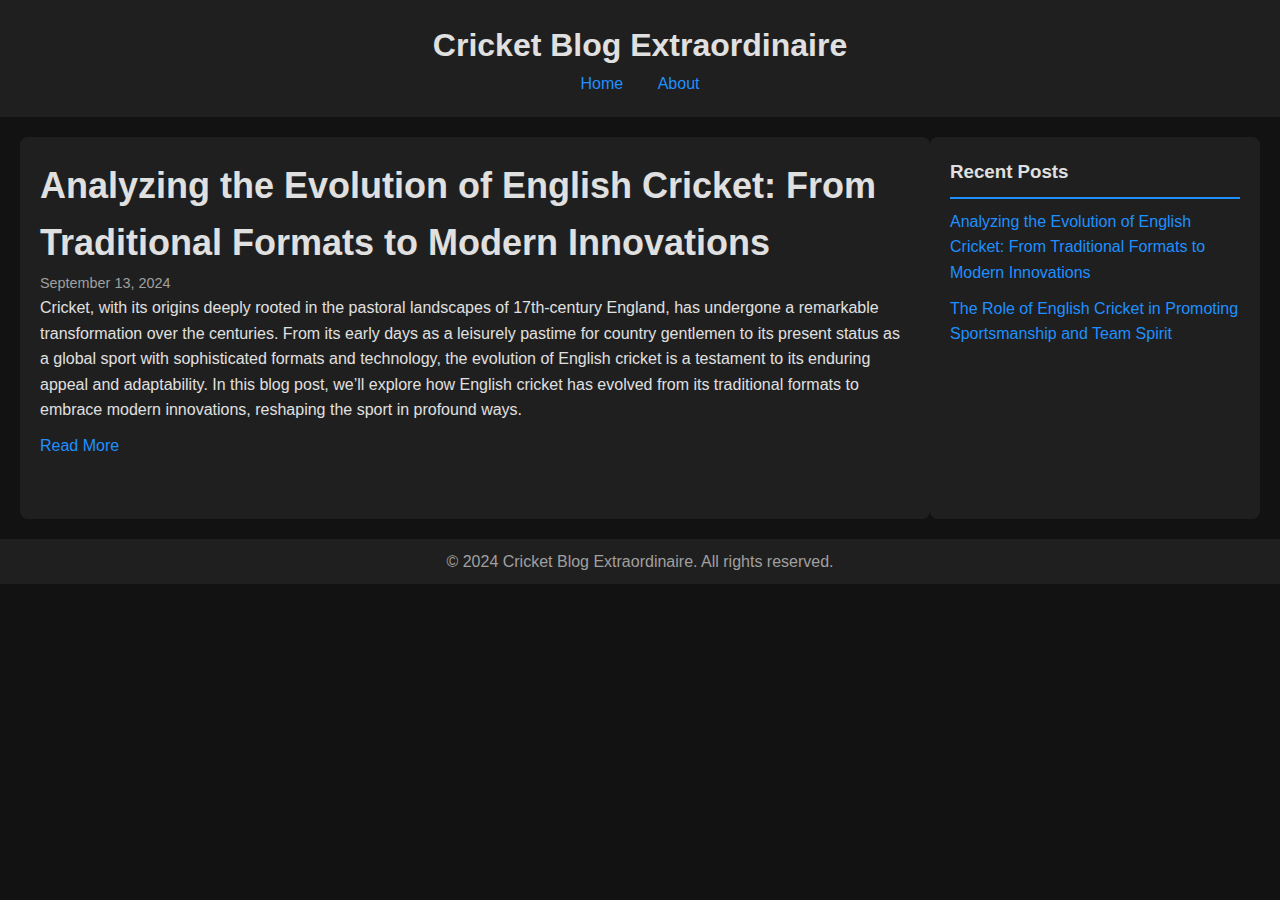
<file: index.html>
<!DOCTYPE html>
<html lang="en">
<head>
    <meta charset="UTF-8">
    <meta name="viewport" content="width=device-width, initial-scale=1.0">
    <title>Home - Cricket Blog Extraordinaire</title>
    <link rel="stylesheet" href="style.css">
</head>
<body>
    <header>
        <h1>Cricket Blog Extraordinaire</h1>
        <nav>
            <ul>
                <li><a href="index.html">Home</a></li>
                <li><a href="about.html">About</a></li>
            </ul>
        </nav>
    </header>

    <main>
        <section class="posts">
            <article>
                <h2><a href="post.html">Analyzing the Evolution of English Cricket: From Traditional Formats to Modern Innovations</a></h2>
                <p class="date">September 13, 2024</p>
                <p>Cricket, with its origins deeply rooted in the pastoral landscapes of 17th-century England, has undergone a remarkable transformation over the centuries. From its early days as a leisurely pastime for country gentlemen to its present status as a global sport with sophisticated formats and technology, the evolution of English cricket is a testament to its enduring appeal and adaptability. In this blog post, we’ll explore how English cricket has evolved from its traditional formats to embrace modern innovations, reshaping the sport in profound ways.</p>
                <a href="post.html" class="read-more">Read More</a>
            </article>
            <!-- Repeat for more posts -->
        </section>

        <aside>
            <h3>Recent Posts</h3>
            <ul>
                <li><a href="post.html">Analyzing the Evolution of English Cricket: From Traditional Formats to Modern Innovations</a></li>
                <li><a href="post2.html">The Role of English Cricket in Promoting Sportsmanship and Team Spirit</a></li>
            </ul>
            </ul>
        </aside>
    </main>

    <footer>
        <p>&copy; 2024 Cricket Blog Extraordinaire. All rights reserved.</p>
    </footer>
</body>
</html>
</file>
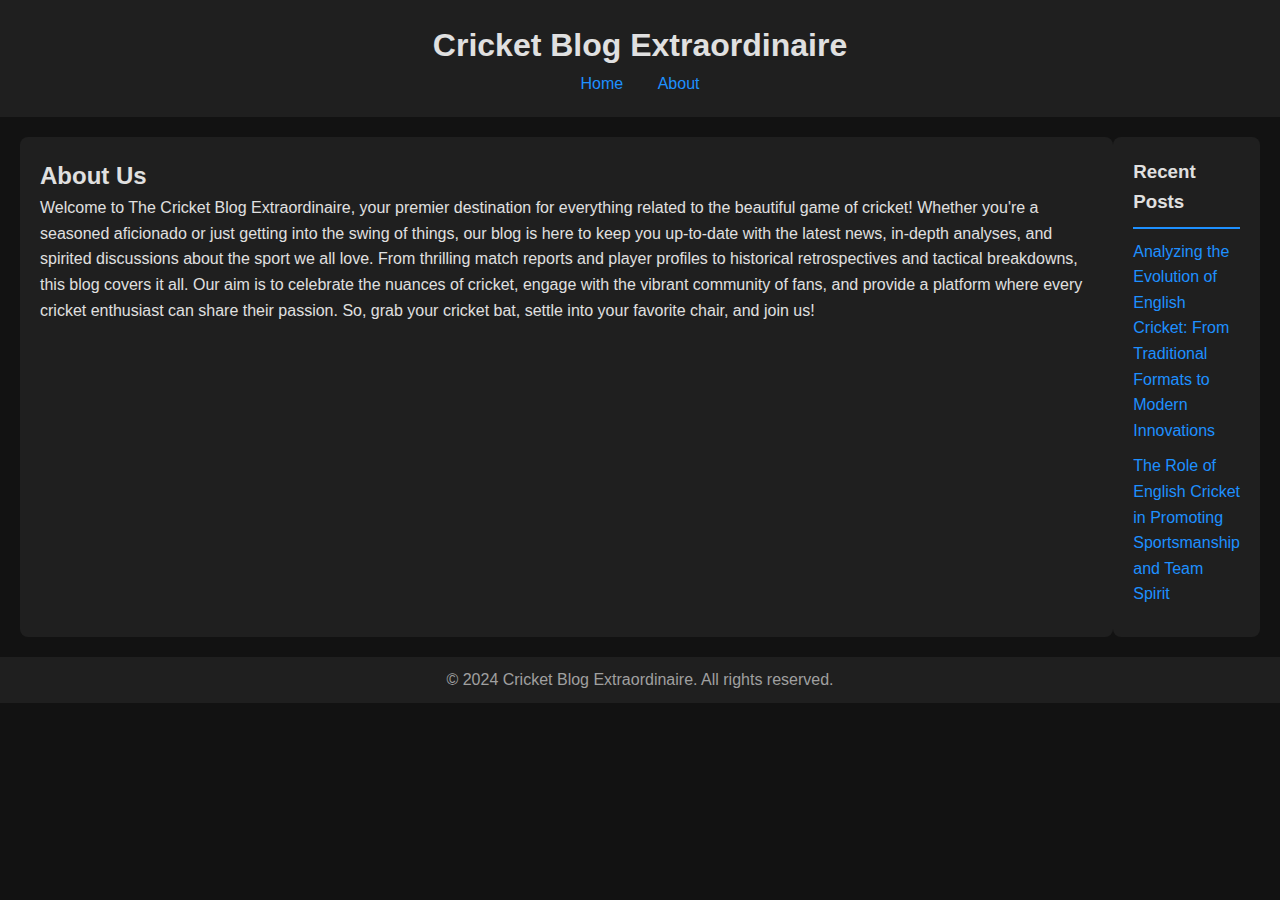
<file: about.html>
<!DOCTYPE html>
<html lang="en">
<head>
    <meta charset="UTF-8">
    <meta name="viewport" content="width=device-width, initial-scale=1.0">
    <title>About - Cricket Blog Extraordinaire</title>
    <link rel="stylesheet" href="style.css">
</head>
<body>
    <header>
        <h1>Cricket Blog Extraordinaire</h1>
        <nav>
            <ul>
                <li><a href="index.html">Home</a></li>
                <li><a href="about.html">About</a></li>
            </ul>
        </nav>
    </header>

    <main>
        <section class="about">
            <h2>About Us</h2>
            <p>Welcome to The Cricket Blog Extraordinaire, your premier destination for everything related to the beautiful game of cricket! Whether you're a seasoned aficionado or just getting into the swing of things, our blog is here to keep you up-to-date with the latest news, in-depth analyses, and spirited discussions about the sport we all love.

                From thrilling match reports and player profiles to historical retrospectives and tactical breakdowns, this blog covers it all. Our aim is to celebrate the nuances of cricket, engage with the vibrant community of fans, and provide a platform where every cricket enthusiast can share their passion.
                
                So, grab your cricket bat, settle into your favorite chair, and join us!</p>
        </section>

        <aside>
            <h3>Recent Posts</h3>
            <ul>
                <li><a href="post.html">Analyzing the Evolution of English Cricket: From Traditional Formats to Modern Innovations</a></li>
                <li><a href="post2.html">The Role of English Cricket in Promoting Sportsmanship and Team Spirit</a></li>
            </ul>
        </aside>
    </main>

    <footer>
        <p>&copy; 2024 Cricket Blog Extraordinaire. All rights reserved.</p>
    </footer>
</body>
</html>
</file>
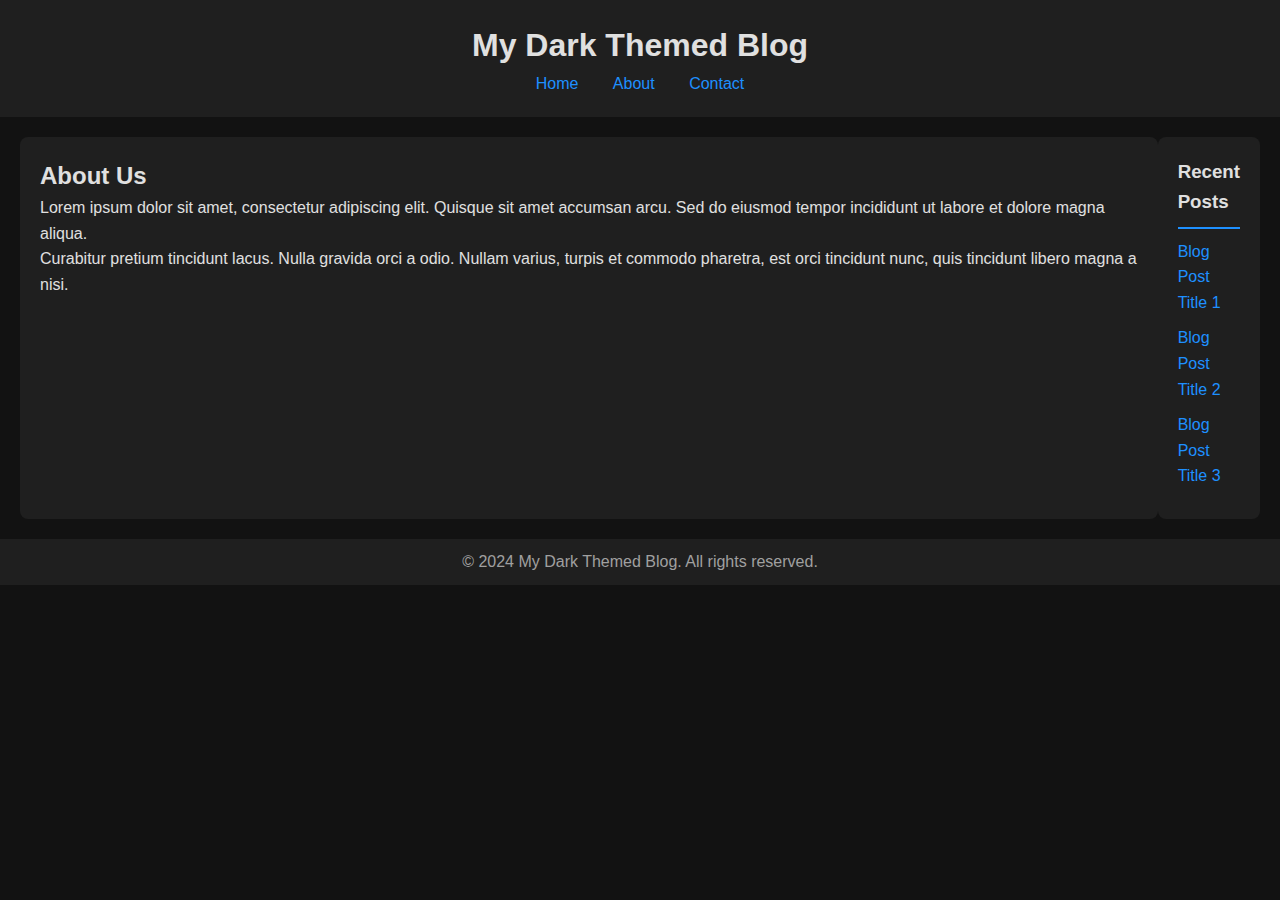
<file: contact.html>
<!DOCTYPE html>
<html lang="en">
<head>
    <meta charset="UTF-8">
    <meta name="viewport" content="width=device-width, initial-scale=1.0">
    <title>About - My Dark Themed Blog</title>
    <link rel="stylesheet" href="style.css">
</head>
<body>
    <header>
        <h1>My Dark Themed Blog</h1>
        <nav>
            <ul>
                <li><a href="home.html">Home</a></li>
                <li><a href="about.html">About</a></li>
                <li><a href="contact.html">Contact</a></li>
            </ul>
        </nav>
    </header>

    <main>
        <section class="about">
            <h2>About Us</h2>
            <p>Lorem ipsum dolor sit amet, consectetur adipiscing elit. Quisque sit amet accumsan arcu. Sed do eiusmod tempor incididunt ut labore et dolore magna aliqua.</p>
            <p>Curabitur pretium tincidunt lacus. Nulla gravida orci a odio. Nullam varius, turpis et commodo pharetra, est orci tincidunt nunc, quis tincidunt libero magna a nisi.</p>
        </section>

        <aside>
            <h3>Recent Posts</h3>
            <ul>
                <li><a href="post.html">Blog Post Title 1</a></li>
                <li><a href="post.html">Blog Post Title 2</a></li>
                <li><a href="post.html">Blog Post Title 3</a></li>
            </ul>
        </aside>
    </main>

    <footer>
        <p>&copy; 2024 My Dark Themed Blog. All rights reserved.</p>
    </footer>
</body>
</html>
</file>
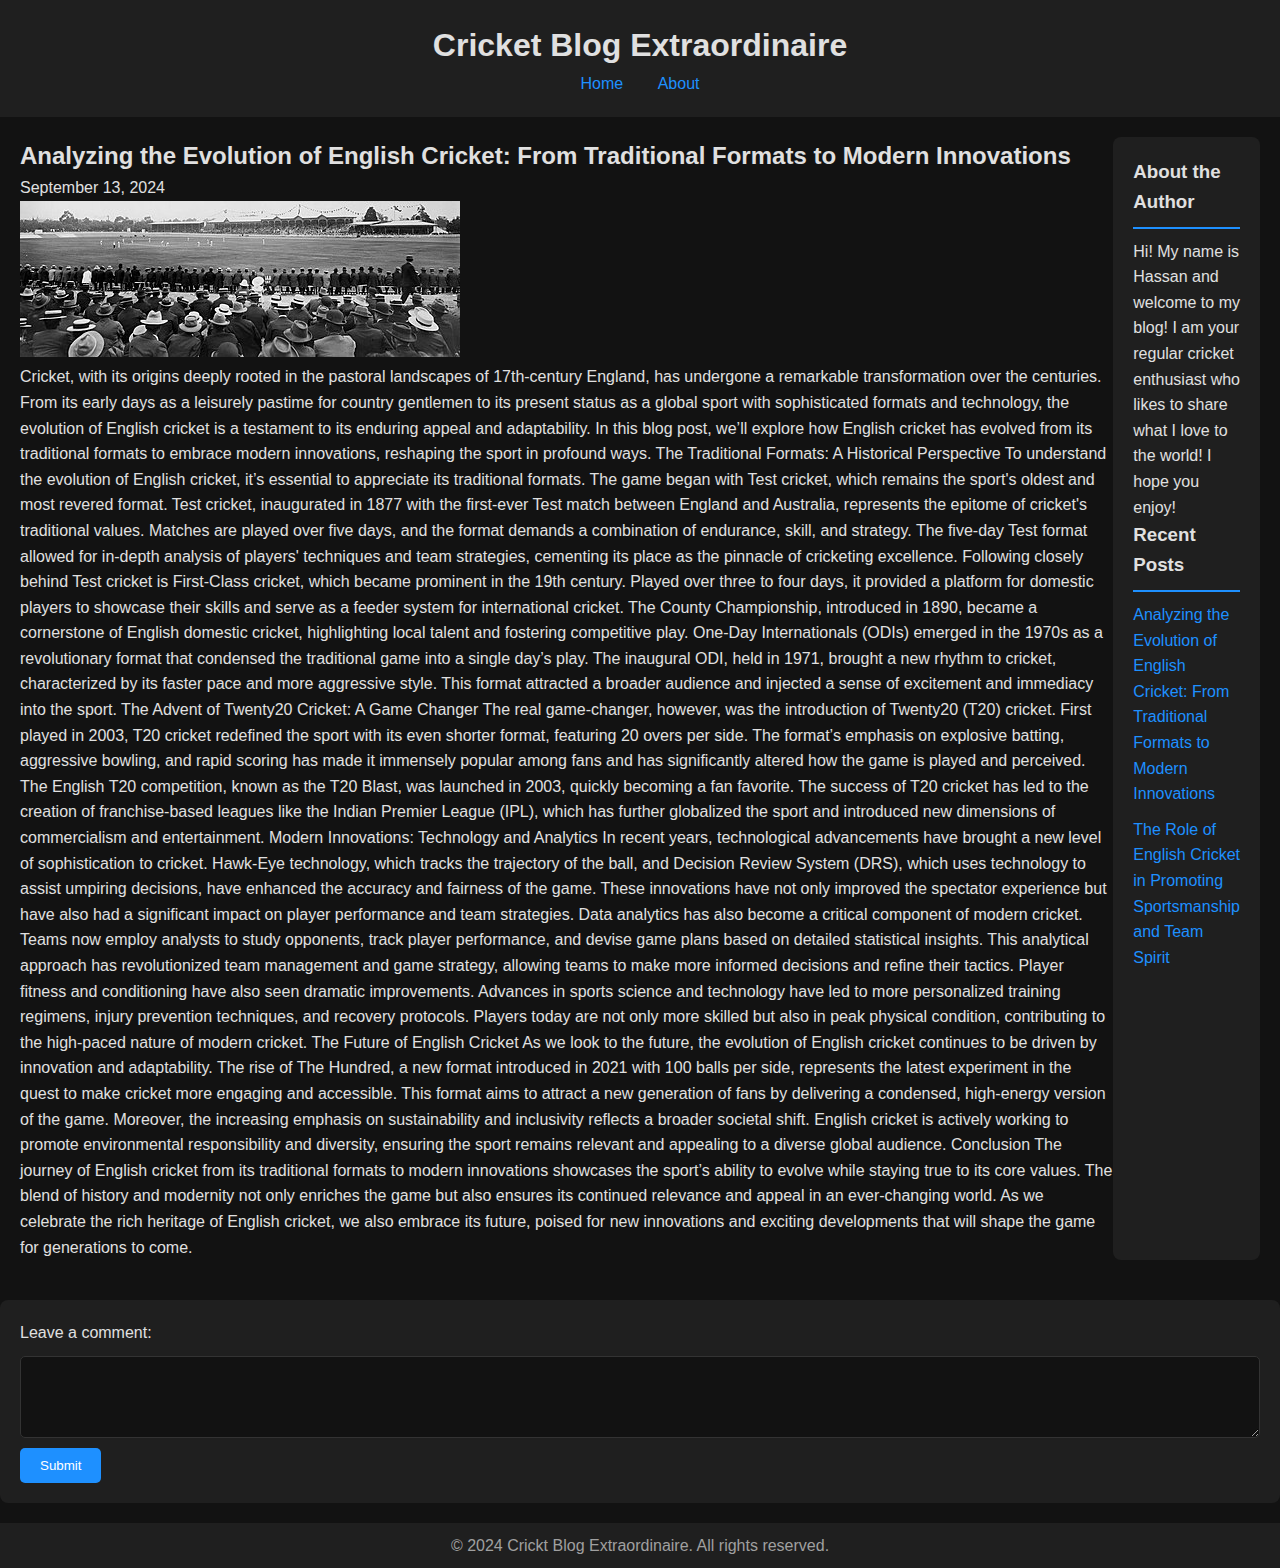
<file: post.html>
<!DOCTYPE html>
<html lang="en">
<head>
    <meta charset="UTF-8">
    <meta name="viewport" content="width=device-width, initial-scale=1.0">
    <title>Cricket Blog Extraordinaire</title>
    <link rel="stylesheet" href="style.css">
</head>
<body>
    <header>
        <h1>Cricket Blog Extraordinaire</h1>
        <nav>
            <ul>
                <li><a href="index.html">Home</a></li>
                <li><a href="about.html">About</a></li>
            </ul>
        </nav>
    </header>

    <main>
        <article>
            <h2>Analyzing the Evolution of English Cricket: From Traditional Formats to Modern Innovations</h2>
            <p class="date">September 13, 2024</p>
            <img src="path/to/image.jpg" alt="Blog Post Image">
            <p>Cricket, with its origins deeply rooted in the pastoral landscapes of 17th-century England, has undergone a remarkable transformation over the centuries. From its early days as a leisurely pastime for country gentlemen to its present status as a global sport with sophisticated formats and technology, the evolution of English cricket is a testament to its enduring appeal and adaptability. In this blog post, we’ll explore how English cricket has evolved from its traditional formats to embrace modern innovations, reshaping the sport in profound ways.
                
                
                The Traditional Formats: A Historical Perspective

                
                To understand the evolution of English cricket, it’s essential to appreciate its traditional formats. The game began with Test cricket, which remains the sport's oldest and most revered format. Test cricket, inaugurated in 1877 with the first-ever Test match between England and Australia, represents the epitome of cricket's traditional values. Matches are played over five days, and the format demands a combination of endurance, skill, and strategy. The five-day Test format allowed for in-depth analysis of players' techniques and team strategies, cementing its place as the pinnacle of cricketing excellence.
                
                Following closely behind Test cricket is First-Class cricket, which became prominent in the 19th century. Played over three to four days, it provided a platform for domestic players to showcase their skills and serve as a feeder system for international cricket. The County Championship, introduced in 1890, became a cornerstone of English domestic cricket, highlighting local talent and fostering competitive play.
                
                One-Day Internationals (ODIs) emerged in the 1970s as a revolutionary format that condensed the traditional game into a single day’s play. The inaugural ODI, held in 1971, brought a new rhythm to cricket, characterized by its faster pace and more aggressive style. This format attracted a broader audience and injected a sense of excitement and immediacy into the sport.
                
               
               
               The Advent of Twenty20 Cricket: A Game Changer

                
                The real game-changer, however, was the introduction of Twenty20 (T20) cricket. First played in 2003, T20 cricket redefined the sport with its even shorter format, featuring 20 overs per side. The format’s emphasis on explosive batting, aggressive bowling, and rapid scoring has made it immensely popular among fans and has significantly altered how the game is played and perceived.
                
                The English T20 competition, known as the T20 Blast, was launched in 2003, quickly becoming a fan favorite. The success of T20 cricket has led to the creation of franchise-based leagues like the Indian Premier League (IPL), which has further globalized the sport and introduced new dimensions of commercialism and entertainment.
                
                
                
                Modern Innovations: Technology and Analytics
                
                In recent years, technological advancements have brought a new level of sophistication to cricket. Hawk-Eye technology, which tracks the trajectory of the ball, and Decision Review System (DRS), which uses technology to assist umpiring decisions, have enhanced the accuracy and fairness of the game. These innovations have not only improved the spectator experience but have also had a significant impact on player performance and team strategies.
                
                
                Data analytics has also become a critical component of modern cricket. Teams now employ analysts to study opponents, track player performance, and devise game plans based on detailed statistical insights. This analytical approach has revolutionized team management and game strategy, allowing teams to make more informed decisions and refine their tactics.
                
                
                Player fitness and conditioning have also seen dramatic improvements. Advances in sports science and technology have led to more personalized training regimens, injury prevention techniques, and recovery protocols. Players today are not only more skilled but also in peak physical condition, contributing to the high-paced nature of modern cricket.
                
                
                
                The Future of English Cricket

                
                As we look to the future, the evolution of English cricket continues to be driven by innovation and adaptability. The rise of The Hundred, a new format introduced in 2021 with 100 balls per side, represents the latest experiment in the quest to make cricket more engaging and accessible. This format aims to attract a new generation of fans by delivering a condensed, high-energy version of the game.
                
                Moreover, the increasing emphasis on sustainability and inclusivity reflects a broader societal shift. English cricket is actively working to promote environmental responsibility and diversity, ensuring the sport remains relevant and appealing to a diverse global audience.
                
               
               
                Conclusion

                
                The journey of English cricket from its traditional formats to modern innovations showcases the sport’s ability to evolve while staying true to its core values. The blend of history and modernity not only enriches the game but also ensures its continued relevance and appeal in an ever-changing world. As we celebrate the rich heritage of English cricket, we also embrace its future, poised for new innovations and exciting developments that will shape the game for generations to come.</p>
        </article>

        <aside>
            <h3>About the Author</h3>
            <p>Hi! My name is Hassan and welcome to my blog! I am your regular cricket enthusiast who likes to share what I love to the world! I hope you enjoy!</p>
            <h3>Recent Posts</h3>
            <ul>
                <li><a href="#">Analyzing the Evolution of English Cricket: From Traditional Formats to Modern Innovations</a></li>
                <li><a href="post2.html">The Role of English Cricket in Promoting Sportsmanship and Team Spirit</a></li>
            </ul>
            </ul>
        </aside>
    </main>

    <section class="comments">
        
        <form action="#" method="post">
            <label for="comment">Leave a comment:</label>
            <textarea id="comment" name="comment" rows="4" required></textarea>
            <button type="submit">Submit</button>
        </form>
    </section>

    <footer>
        <p>&copy; 2024 Crickt Blog Extraordinaire. All rights reserved.</p>
    </footer>
</body>
</html>
</file>
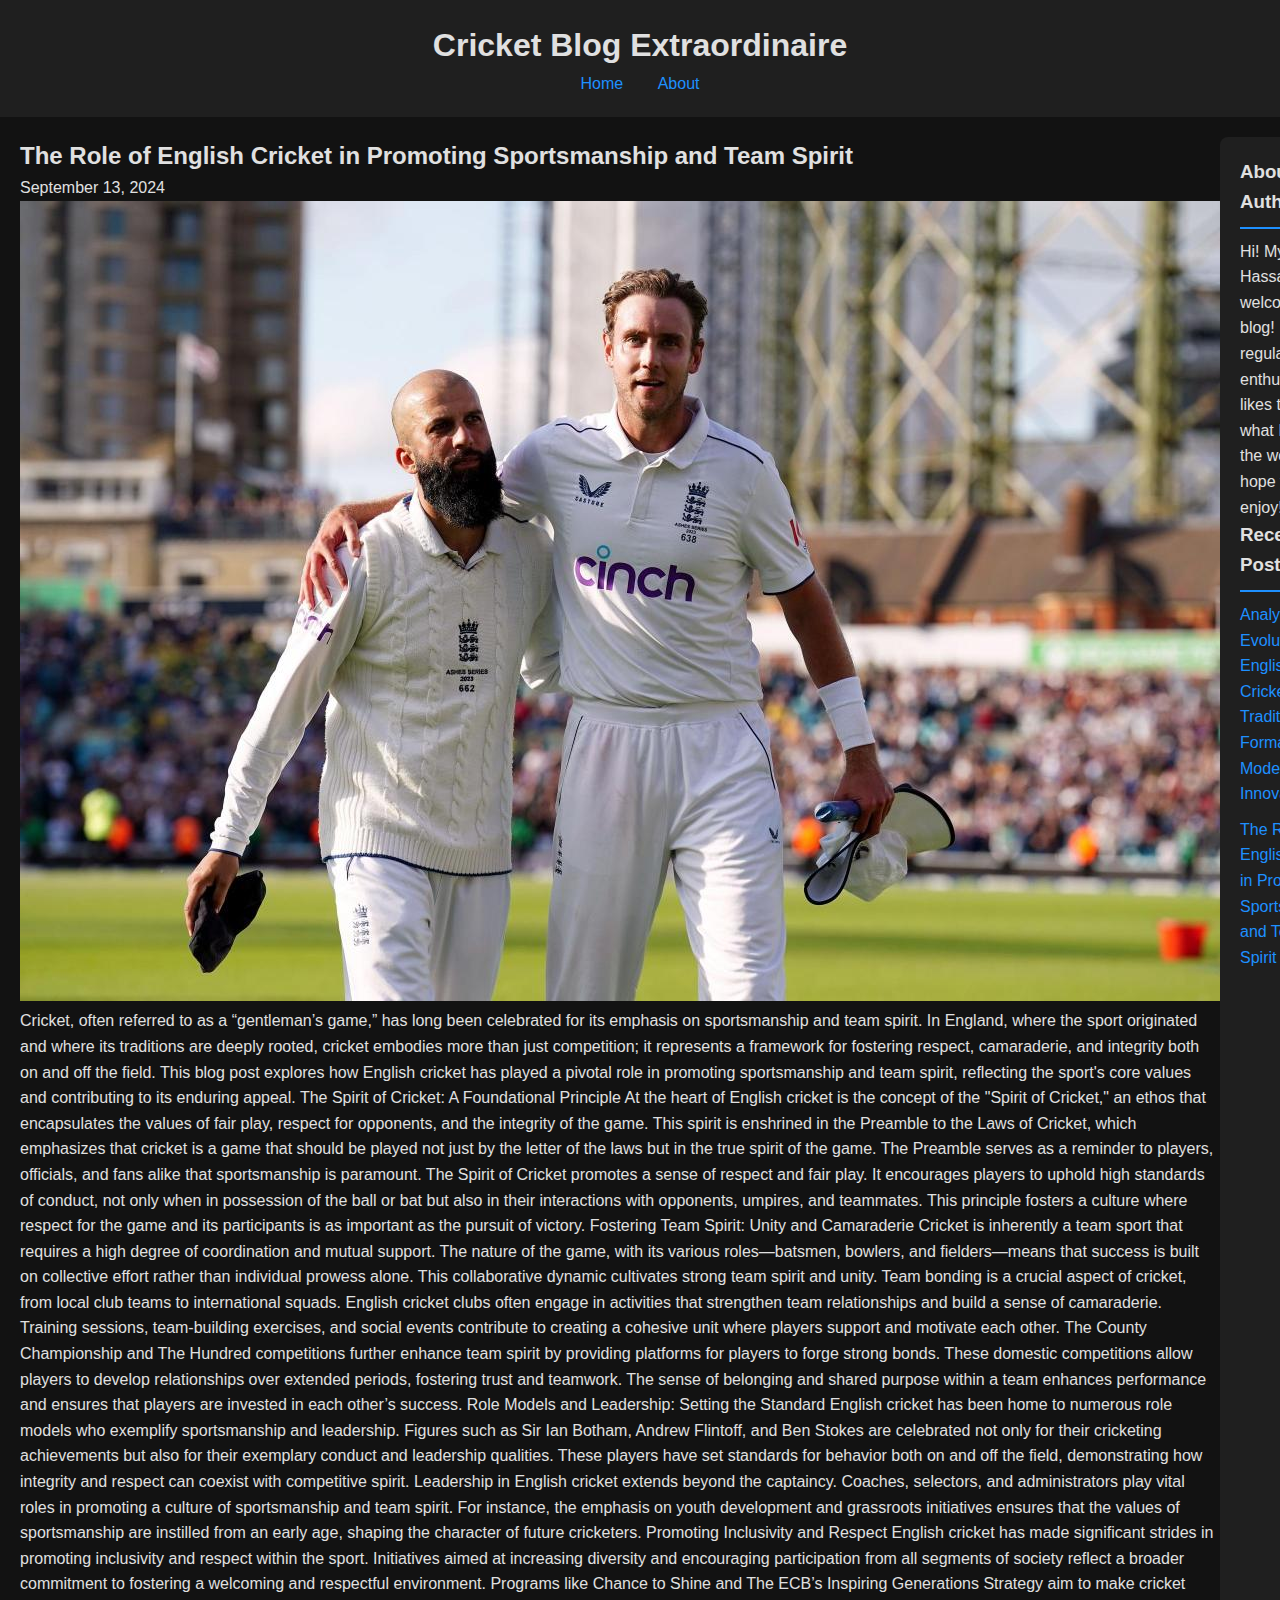
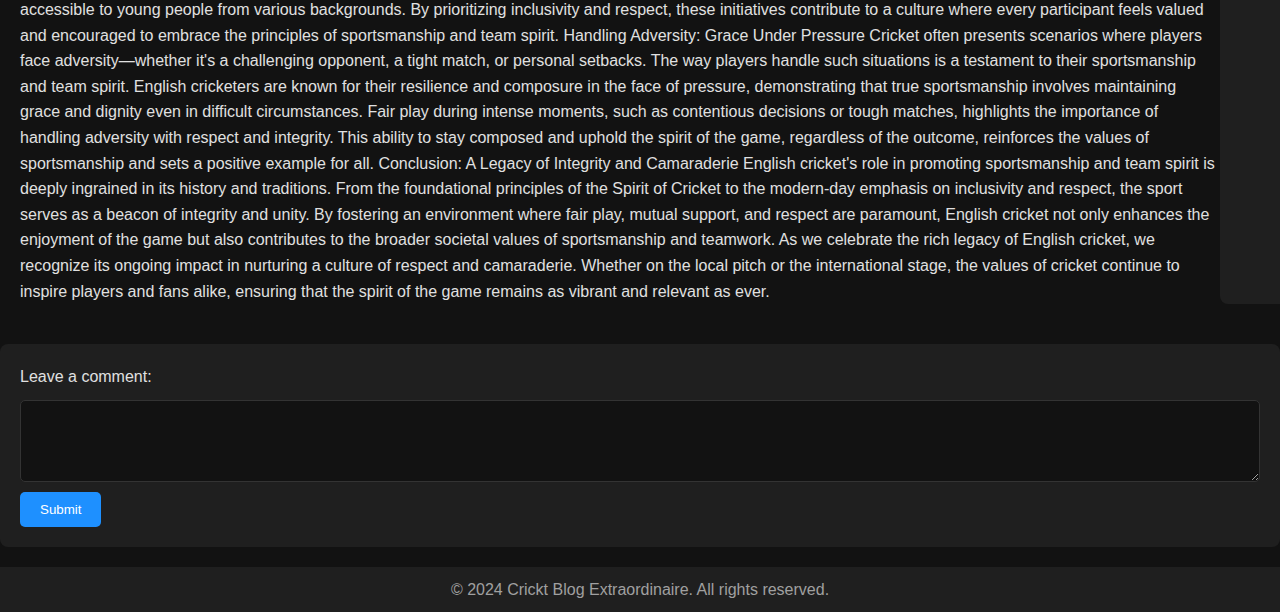
<file: post2.html>
<!DOCTYPE html>
<html lang="en">
<head>
    <meta charset="UTF-8">
    <meta name="viewport" content="width=device-width, initial-scale=1.0">
    <title>Cricket Blog Extraordinaire</title>
    <link rel="stylesheet" href="style.css">
</head>
<body>
    <header>
        <h1>Cricket Blog Extraordinaire</h1>
        <nav>
            <ul>
                <li><a href="index.html">Home</a></li>
                <li><a href="about.html">About</a></li>
            </ul>
        </nav>
    </header>

    <main>
        <article>
            <h2>The Role of English Cricket in Promoting Sportsmanship and Team Spirit</h2>
            <p class="date">September 13, 2024</p>
            <img src="path/to/image2.jpg" alt="Blog Post Image">
            <p>
                Cricket, often referred to as a “gentleman’s game,” has long been celebrated for its emphasis on sportsmanship and team spirit. In England, where the sport originated and where its traditions are deeply rooted, cricket embodies more than just competition; it represents a framework for fostering respect, camaraderie, and integrity both on and off the field. This blog post explores how English cricket has played a pivotal role in promoting sportsmanship and team spirit, reflecting the sport's core values and contributing to its enduring appeal.
                
                
                
                The Spirit of Cricket: A Foundational Principle
                
                At the heart of English cricket is the concept of the "Spirit of Cricket," an ethos that encapsulates the values of fair play, respect for opponents, and the integrity of the game. This spirit is enshrined in the Preamble to the Laws of Cricket, which emphasizes that cricket is a game that should be played not just by the letter of the laws but in the true spirit of the game. The Preamble serves as a reminder to players, officials, and fans alike that sportsmanship is paramount.
                
                The Spirit of Cricket promotes a sense of respect and fair play. It encourages players to uphold high standards of conduct, not only when in possession of the ball or bat but also in their interactions with opponents, umpires, and teammates. This principle fosters a culture where respect for the game and its participants is as important as the pursuit of victory.
                
                
                
                
                Fostering Team Spirit: Unity and Camaraderie
                
                Cricket is inherently a team sport that requires a high degree of coordination and mutual support. The nature of the game, with its various roles—batsmen, bowlers, and fielders—means that success is built on collective effort rather than individual prowess alone. This collaborative dynamic cultivates strong team spirit and unity.
                
                Team bonding is a crucial aspect of cricket, from local club teams to international squads. English cricket clubs often engage in activities that strengthen team relationships and build a sense of camaraderie. Training sessions, team-building exercises, and social events contribute to creating a cohesive unit where players support and motivate each other.
                
                The County Championship and The Hundred competitions further enhance team spirit by providing platforms for players to forge strong bonds. These domestic competitions allow players to develop relationships over extended periods, fostering trust and teamwork. The sense of belonging and shared purpose within a team enhances performance and ensures that players are invested in each other’s success.
                
                
                
                Role Models and Leadership: Setting the Standard
                
                English cricket has been home to numerous role models who exemplify sportsmanship and leadership. Figures such as Sir Ian Botham, Andrew Flintoff, and Ben Stokes are celebrated not only for their cricketing achievements but also for their exemplary conduct and leadership qualities. These players have set standards for behavior both on and off the field, demonstrating how integrity and respect can coexist with competitive spirit.
                
                Leadership in English cricket extends beyond the captaincy. Coaches, selectors, and administrators play vital roles in promoting a culture of sportsmanship and team spirit. For instance, the emphasis on youth development and grassroots initiatives ensures that the values of sportsmanship are instilled from an early age, shaping the character of future cricketers.
                
                
                
                
                Promoting Inclusivity and Respect
                
                English cricket has made significant strides in promoting inclusivity and respect within the sport. Initiatives aimed at increasing diversity and encouraging participation from all segments of society reflect a broader commitment to fostering a welcoming and respectful environment.
                
                Programs like Chance to Shine and The ECB’s Inspiring Generations Strategy aim to make cricket accessible to young people from various backgrounds. By prioritizing inclusivity and respect, these initiatives contribute to a culture where every participant feels valued and encouraged to embrace the principles of sportsmanship and team spirit.
                
                
                
                
                Handling Adversity: Grace Under Pressure
                
                Cricket often presents scenarios where players face adversity—whether it's a challenging opponent, a tight match, or personal setbacks. The way players handle such situations is a testament to their sportsmanship and team spirit. English cricketers are known for their resilience and composure in the face of pressure, demonstrating that true sportsmanship involves maintaining grace and dignity even in difficult circumstances.
                
                Fair play during intense moments, such as contentious decisions or tough matches, highlights the importance of handling adversity with respect and integrity. This ability to stay composed and uphold the spirit of the game, regardless of the outcome, reinforces the values of sportsmanship and sets a positive example for all.
                
                
                
                Conclusion: A Legacy of Integrity and Camaraderie
                
                English cricket's role in promoting sportsmanship and team spirit is deeply ingrained in its history and traditions. From the foundational principles of the Spirit of Cricket to the modern-day emphasis on inclusivity and respect, the sport serves as a beacon of integrity and unity. By fostering an environment where fair play, mutual support, and respect are paramount, English cricket not only enhances the enjoyment of the game but also contributes to the broader societal values of sportsmanship and teamwork.
                
                As we celebrate the rich legacy of English cricket, we recognize its ongoing impact in nurturing a culture of respect and camaraderie. Whether on the local pitch or the international stage, the values of cricket continue to inspire players and fans alike, ensuring that the spirit of the game remains as vibrant and relevant as ever.</p>
                
        </article>

        <aside>
            <h3>About the Author</h3>
            <p>Hi! My name is Hassan and welcome to my blog! I am your regular cricket enthusiast who likes to share what I love to the world! I hope you enjoy!</p>
            <h3>Recent Posts</h3>
            <ul>
                <li><a href="post.html">Analyzing the Evolution of English Cricket: From Traditional Formats to Modern Innovations</a></li>
                <li><a href="#">The Role of English Cricket in Promoting Sportsmanship and Team Spirit</a></li>
            </ul>
            </ul>
        </aside>
    </main>

    <section class="comments">
        
        <form action="#" method="post">
            <label for="comment">Leave a comment:</label>
            <textarea id="comment" name="comment" rows="4" required></textarea>
            <button type="submit">Submit</button>
        </form>
    </section>

    <footer>
        <p>&copy; 2024 Crickt Blog Extraordinaire. All rights reserved.</p>
    </footer>
</body>
</html>
</file>
<file: style.css>
/* General Reset and Base Styles */
* {
    margin: 0;
    padding: 0;
    box-sizing: border-box;
    font-family: Arial, sans-serif;
}

body {
    background-color: #121212;
    color: #e0e0e0;
    line-height: 1.6;
}

a {
    color: #1e90ff;
    text-decoration: none;
}

a:hover {
    text-decoration: underline;
}

header {
    background-color: #1f1f1f;
    padding: 20px;
    text-align: center;
}

header h1 {
    color: #e0e0e0;
}

nav ul {
    list-style: none;
    padding: 0;
}

nav ul li {
    display: inline;
    margin: 0 15px;
}

main {
    display: flex;
    justify-content: space-between;
    padding: 20px;
}

main > section, main > aside {
    background-color: #1f1f1f;
    padding: 20px;
    border-radius: 8px;
}

section.posts {
    flex: 3;
}

section.posts article {
    border-bottom: 1px solid #333;
    padding-bottom: 20px;
    margin-bottom: 20px;
}

section.posts article:last-child {
    border-bottom: none;
}

section.posts h2 a {
    color: #e0e0e0;
    font-size: 1.5em;
}

section.posts .date {
    color: #a0a0a0;
    font-size: 0.9em;
}

section.posts .read-more {
    color: #1e90ff;
    display: inline-block;
    margin-top: 10px;
}

aside {
    flex: 1;
}

aside h3 {
    border-bottom: 2px solid #1e90ff;
    padding-bottom: 10px;
    margin-bottom: 10px;
}

aside ul {
    list-style: none;
    padding: 0;
}

aside ul li {
    margin: 10px 0;
}

.comments {
    background-color: #1f1f1f;
    padding: 20px;
    border-radius: 8px;
    margin: 20px 0;
}

.comments .comment {
    border-bottom: 1px solid #333;
    padding: 10px 0;
}

.comments .comment:last-child {
    border-bottom: none;
}

form {
    display: flex;
    flex-direction: column;
}

form textarea {
    width: 100%;
    padding: 10px;
    margin: 10px 0;
    border: 1px solid #333;
    border-radius: 5px;
    background-color: #121212;
    color: #e0e0e0;
}

form button {
    align-self: flex-start;
    padding: 10px 20px;
    border: none;
    border-radius: 5px;
    background-color: #1e90ff;
    color: #fff;
    cursor: pointer;
}

form button:hover {
    background-color: #1c86ee;
}

footer {
    background-color: #1f1f1f;
    padding: 10px;
    text-align: center;
    color: #a0a0a0;
}

/* Responsive Design */
@media (max-width: 768px) {
    main {
        flex-direction: column;
    }

    section.posts {
        margin-bottom: 20px;
    }

    aside {
        margin-top: 20px;
    }
}
</file>
